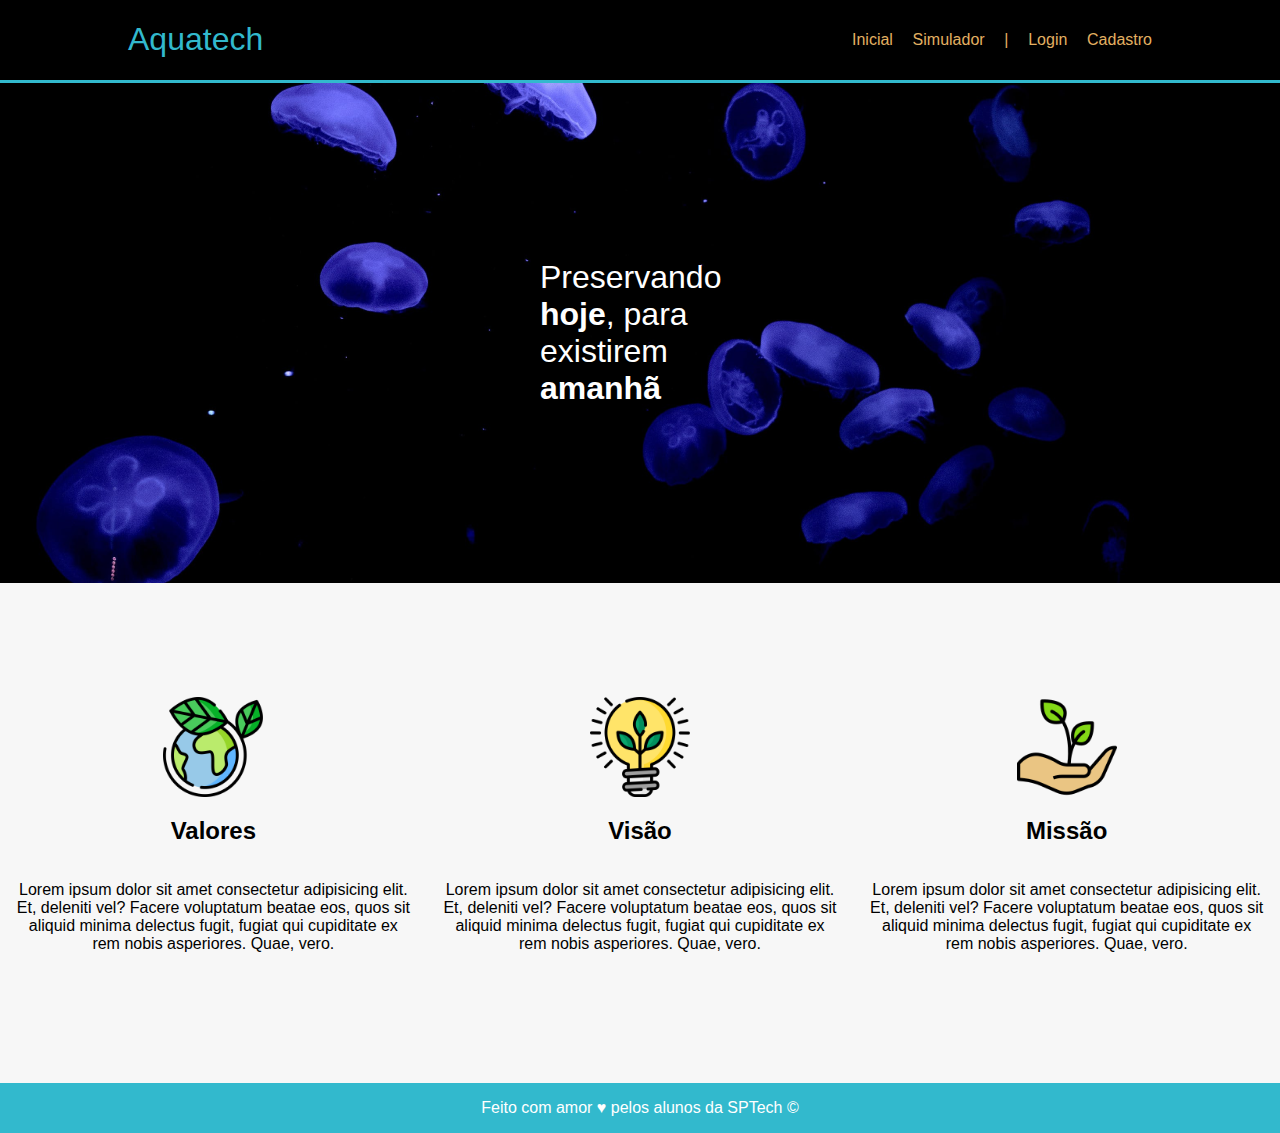
<file: index.html>
<!DOCTYPE html>
<html lang="pt-br">
<head>
    <meta charset="UTF-8">
    <meta name="viewport" content="width=device-width, initial-scale=1.0">
    <title>Aquatech</title>
    <link rel="stylesheet" href="style.css">
</head>
<body>
    <div class="header">
        <div class="container">
            <h1 class="titulo">Aquatech</h1>
            <ul class="navbar">
                <li> Inicial </li>
                <li> Simulador </li>
                <li> | </li>
                <li> Login </li>
                <a href="cadastro.html">
                    <li> Cadastro </li>
                </a>
            </ul>
        </div>
    </div> 
    <div class="banner">
        <div class="container">
            <p>Preservando <b>hoje</b>, para existirem <b>amanhã</b></p>
        </div>
    </div>

    <div class="social">
        <div class="container">
            
            <div class="box">
                <img src="assets/imagens/planet-earth_color.png" alt="">
                <h2>Valores</h2>
                <p>Lorem ipsum dolor sit amet consectetur adipisicing elit. Et, deleniti vel? Facere voluptatum beatae eos, quos sit aliquid minima delectus fugit, fugiat qui cupiditate ex rem nobis asperiores. Quae, vero.</p>
            </div>

            <div class="box">
                <img src="assets/imagens/lightbulb_color.png" alt="">
                <h2>Visão</h2>
                <p>Lorem ipsum dolor sit amet consectetur adipisicing elit. Et, deleniti vel? Facere voluptatum beatae eos, quos sit aliquid minima delectus fugit, fugiat qui cupiditate ex rem nobis asperiores. Quae, vero.</p>
            </div>

            <div class="box">
                <img src="assets/imagens/growth_color.png" alt="">
                <h2>Missão</h2>
                <p>Lorem ipsum dolor sit amet consectetur adipisicing elit. Et, deleniti vel? Facere voluptatum beatae eos, quos sit aliquid minima delectus fugit, fugiat qui cupiditate ex rem nobis asperiores. Quae, vero.</p>
            </div>
        </div>
    </div>
    
    <div class="footer">
        <div class="container">
            <p>Feito com amor &hearts; pelos alunos da SPTech &copy;</p>
        </div>
    </div>
</body>
</html>
</file>
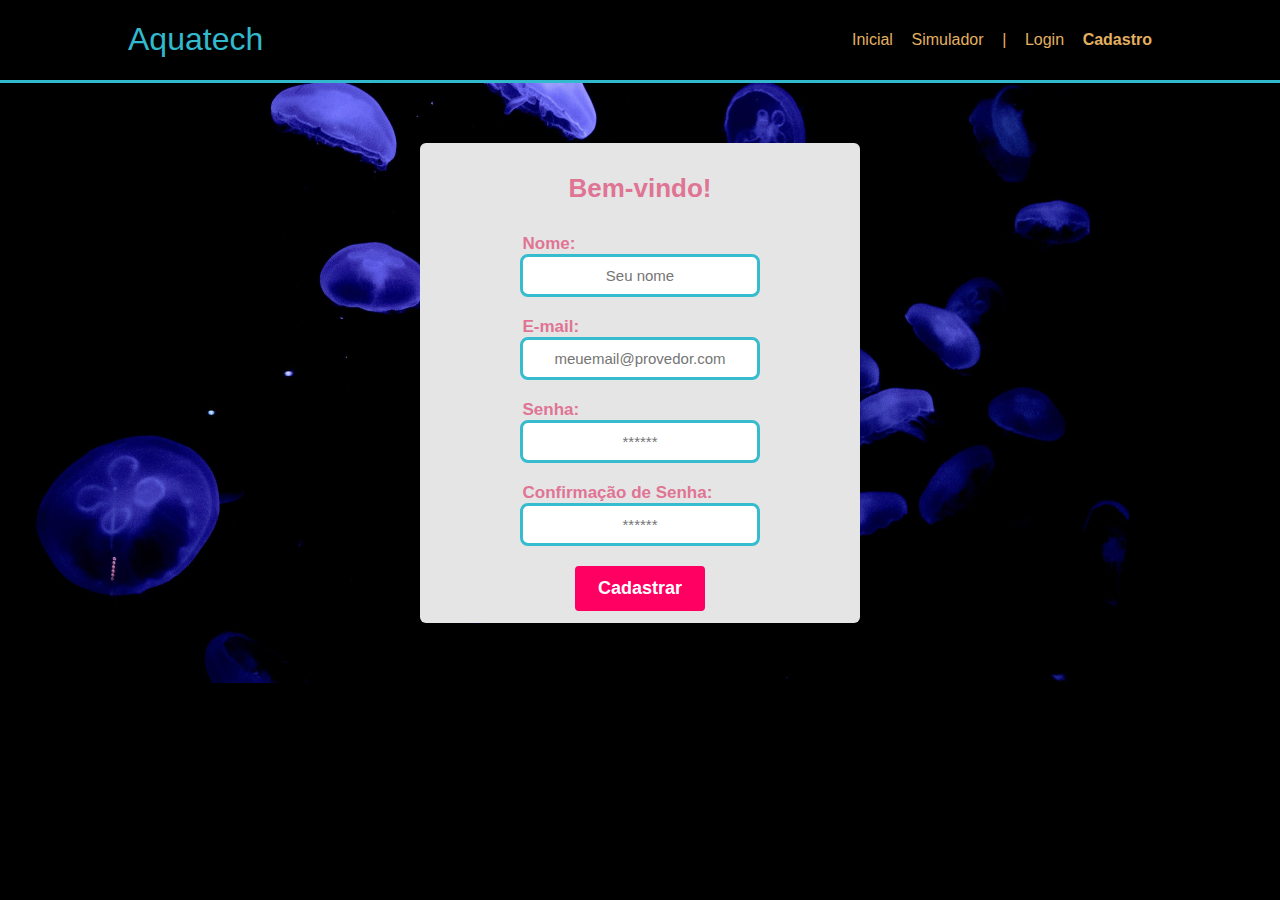
<file: cadastro.html>
<!DOCTYPE html>
<html lang="pt-br">

<head>
    <meta charset="UTF-8">
    <meta name="viewport" content="width=device-width, initial-scale=1.0">
    <title>Cadastro</title>
    <link rel="stylesheet" href="cadastro.css">
</head>

<body>
    <div class="header">
        <div class="container">
            <h1 class="titulo">Aquatech</h1>
            <ul class="navbar">
                <a href="index.html">
                    <li> Inicial </li>
                </a>
                <li> Simulador </li>
                <li> | </li>
                <li> Login </li>
                <a href="cadastro.html">
                    <li><b> Cadastro </b></li>
                </a>
            </ul>
        </div>
    </div>
    <div class="banner">
        <div class="cadastro">
            <div class="container">
                <h1>Bem-vindo!</h1>
                <span>Nome:</span>
                <input type="text" placeholder="Seu nome">

                <span>E-mail:</span>
                <input type="text" placeholder="meuemail@provedor.com">

                <span>Senha:</span>
                <input type="password" placeholder="******">

                <span>Confirmação de Senha:</span>
                <input type="password" placeholder="******">
                <button>Cadastrar</button>
            </div>
        </div>
    </div>
</body>

</html>
</file>
<file: style.css>
body {
    margin: 0;
    padding: 0;
    font-family: Verdana, Geneva, Tahoma, sans-serif;
    background-color: black;
}

.titulo {
    color: #32b9cd;
    width: fit-content;
    font-weight: 500;
}

.navbar {
    width: 300px;
    color: #e3b062;
    list-style: none;
    display: flex;
    justify-content: space-between;
    align-items: center;
}

.navbar a {
    color: #e3b062;
    text-decoration: none;
}

.navbar a:hover {
    color: #32B9CD;
}

.header {
    border-bottom: 3px solid #32b9cd;
}

.container {
    width: 80%;
    margin: auto;
    display: flex;
}

.header .container {
    justify-content: space-between;
}

.banner {
    background-image: url(/assets/imagens/bg-jelly-fish-para_outras_pags.png);
    height: 500px;
    color: white;    
}

.banner .container {
    justify-content: center;
    align-items: center;
    height: 100%;
}

.banner .container p {
    font-size: 32px;
    width: 200px;
}

.social {
    background-color: #F7F7F7;
    height: 500px;
}

.social .container {
    align-items: center;
    height: 100%;
    width: 100%;
    justify-content: space-around;
}

.social .container .box {
    display: flex;
    flex-direction: column;
    align-items: center;
    text-align: center;
}

.social .container .box img {
    width: 100px;
}

.social .container .box p {
    width: 400px;
} 

.footer {
    background-color: #32B9CD;
    color: white;
}

.footer .container {
    justify-content: center;
    text-align: center;
}
</file>
<file: cadastro.css>
body {
    margin: 0;
    padding: 0;
    font-family: Verdana, Geneva, Tahoma, sans-serif;
    background-color: black;
}

.titulo {
    color: #32b9cd;
    width: fit-content;
    font-weight: 500;
}

.navbar {
    width: 300px;
    color: #e3b062;
    list-style: none;
    display: flex;
    justify-content: space-between;
    align-items: center;
}

.navbar a {
    color: #e3b062;
    text-decoration: none;
}

.navbar a:hover {
    color: #32B9CD;
}

.header {
    border-bottom: 3px solid #32b9cd;
}

.container {
    width: 80%;
    margin: auto;
    display: flex;
}

.header .container {
    justify-content: space-between;
}

.banner {
    background-image: url(/assets/imagens/bg-jelly-fish-para_outras_pags.png);
    height: 600px;
    color: white;    
}

.cadastro {
    height: 100%;
    display: flex;
    justify-content: center;
    align-items: center;
}

.cadastro .container {
    border-radius: 6px;
    height: 480px;
    width: 440px;
    background-color: #e5e5e5;
    flex-direction: column;
    display: flex;
    align-items: center;
}

.cadastro .container h1 {
    margin-top: 30px;
    margin-bottom: 30px;
    font-size: 26px;
    color: #e07494;
    border-radius: 4px;
}

.cadastro .container span {
    width: 235px;
    display: flex;
    align-items: start;
    font-weight: bolder;
    font-size: 17px;
    color: #e07494;
}

.cadastro .container input {
    height: 35px;
    width: 230px;
    text-align: center;
    font-size: 15px;
    color: color;
    border: 3px solid #37bbce;
    border-radius: 8px;
    margin-bottom: 20px;
}

.cadastro .container button {
    font-weight: bolder;
    color: white;
    background-color: rgb(255, 0, 98);
    border-radius: 4px;
    border: 0px;
    width: 130px;
    font-size: 18px;
    height: 45px;
}
</file>
